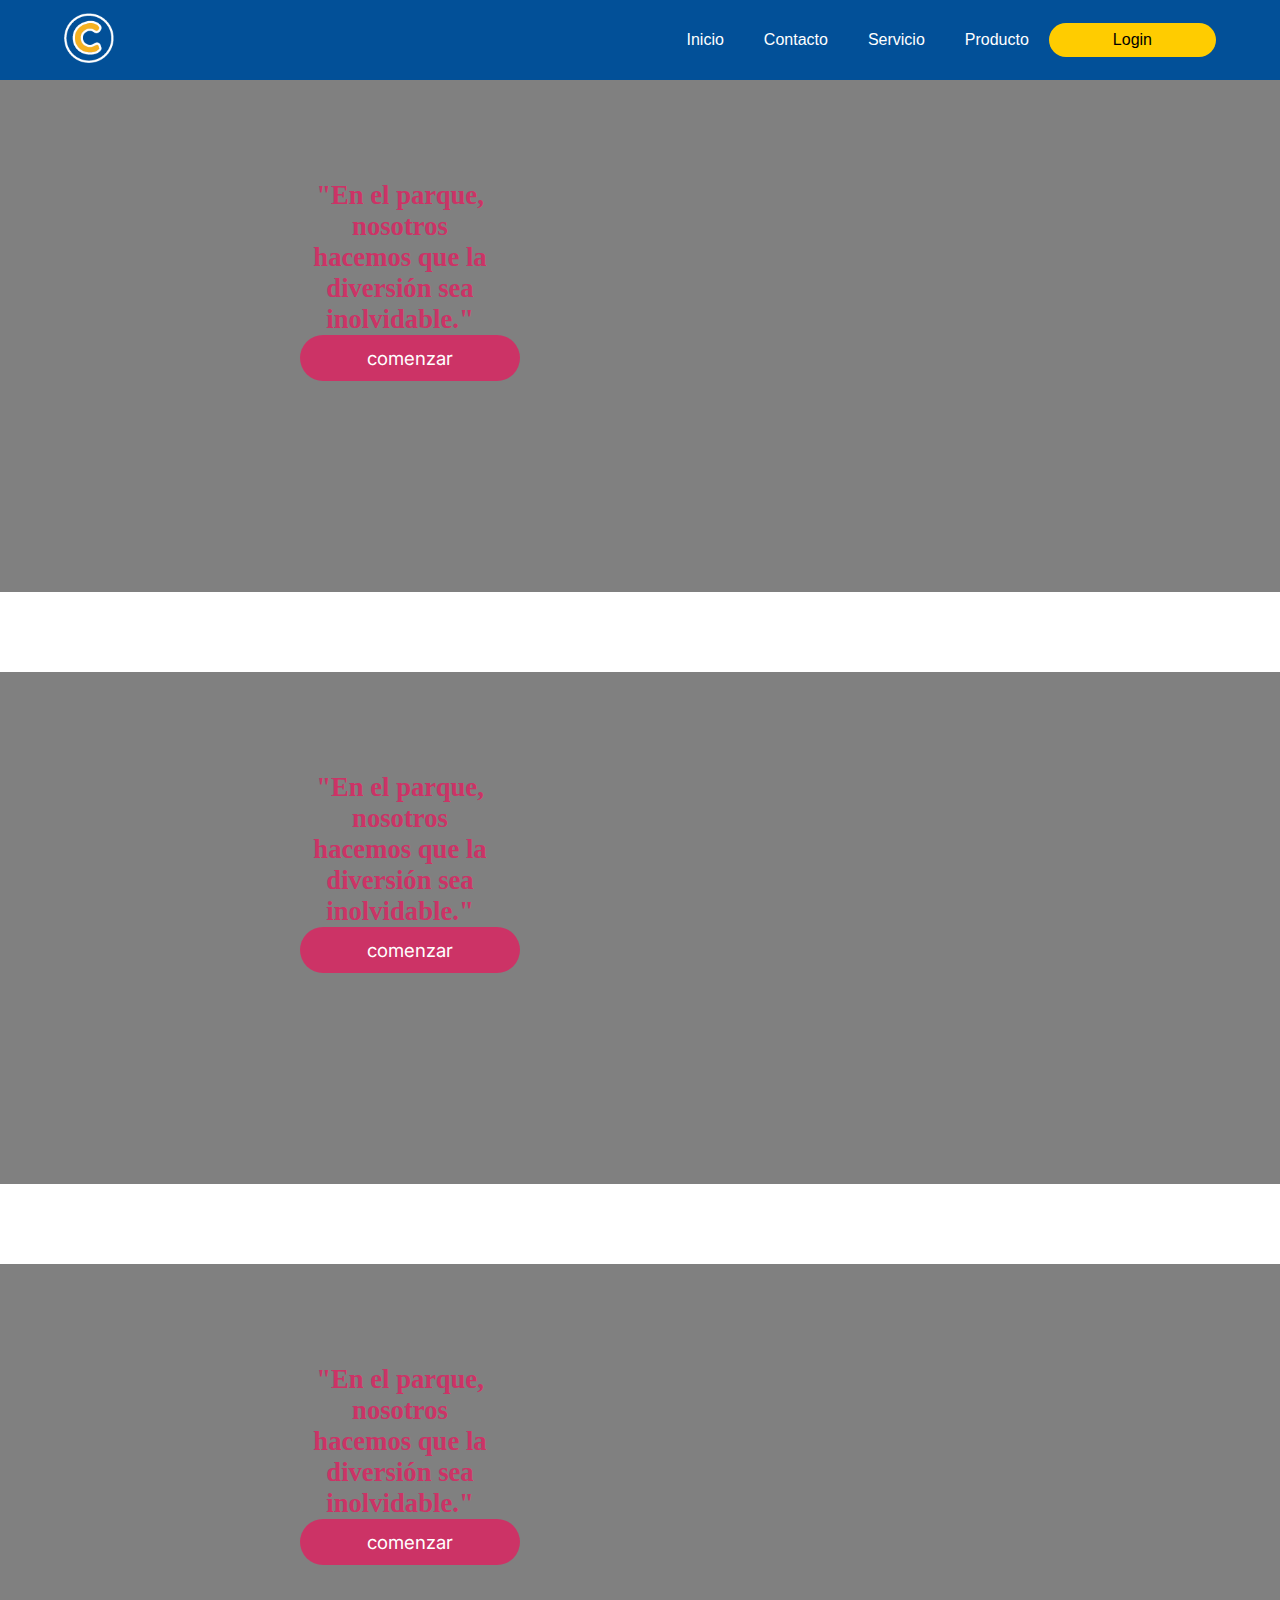
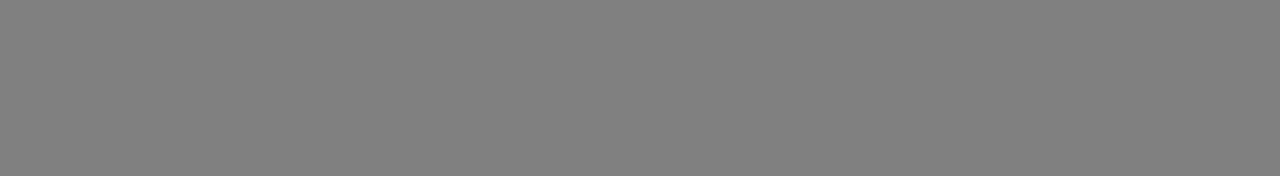
<file: SPRINT 2/index.html>
<!DOCTYPE html>
<html lang="en">
<head>
    <meta charset="UTF-8">
    <meta name="viewport" content="width=device-width, initial-scale=1.0">
    <title>Document</title>
    <link rel="stylesheet" href="style.css">
    <link rel="icon" type="img" href="./Imagenes/logo header.png">
    <link href="https://fonts.googleapis.com/css2?family=Inter&display=swap" rel="stylesheet">
</head>
<body>
    <nav id="mycarousel" class="carouselslide" data-ride="carousel">
        <ol class="carousel-indicator">
            <li data-target="mycarousel" data-slide-to="0"></li>
            <li data-target="mycarousel" data-slide-to="1"></li>
        </ol>
        <div class="carousel-inner">
            <div class="carousel">
                <div class="container">
                    <h2 class="frase">
                        "En el parque, nosotros hacemos que la diversión sea inolvidable."
                    </h2>
                    <button>
                        comenzar
                    </button>
                </div>
            </div>
        </div>
    </nav>

    <nav id="mycarousel" class="carouselslide" data-ride="carousel">
        <div class="carousel-inner">
            <div class="carousel">
                <div class="container">
                    <h2 class="frase">
                        "En el parque, nosotros hacemos que la diversión sea inolvidable."
                    </h2>
                    <button>
                        comenzar
                    </button>
                </div>
            </div>
        </div>
    </nav>
    <nav id="mycarousel" class="carouselslide" data-ride="carousel">
        <div class="carousel-inner">
            <div class="carousel">
                <div class="container">
                    <h2 class="frase">
                        "En el parque, nosotros hacemos que la diversión sea inolvidable."
                    </h2>
                    <button>
                        comenzar
                    </button>
                </div>
            </div>
        </div>
    </nav>

    <script src="script.js"></script>
    <header class="encabezado">
        <a class="logolink" href="https://insumos.crucijuegos.com/">
            <img src="Imagenes/logo header.png" class="logo" alt="">
        </a>
        <input type="checkbox" id="Menu" >
        <label for="Menu">
            <img src="Imagenes/Logo menu.png" class="menu-icono" alt="">
        </label>
        <ul class="menu">
                <a class="item" href="./Links/indexinicio.html">Inicio</a>
                <a class="item" href="./Links/indexcontacto.html">Contacto</a>
                <a class="item" href="#">Servicio</a>
                <a class="item" href="#">Producto</a>
                <a class="btn" href="./Links/indexregistro.html">Login</a>
        </ul>
    </header>
            
            
    
    
</body>
</html>
</file>
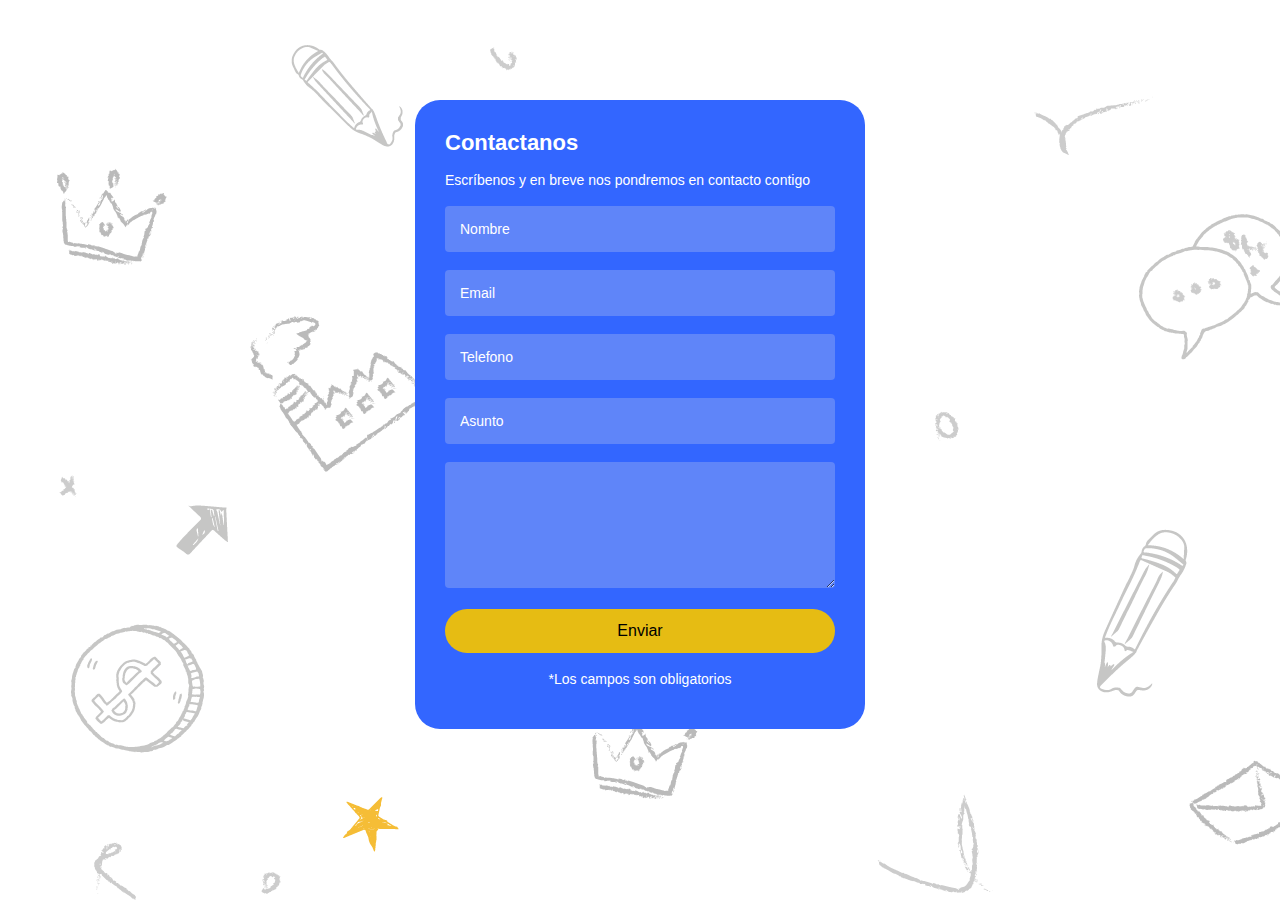
<file: Links/indexcontacto.html>
<!DOCTYPE html>
<html lang="en">
<head>
    <meta charset="UTF-8">
    <meta name="viewport" content="width=device-width, initial-scale=1.0">
    <title>document</title>
    <link rel="stylesheet" href="stylecontacto.css">
    <link rel="icon" type="img" href="./imagenes/logo header.png">
</head>
<body>
    <section class="form-register">
        <form action="" id="form">
            <h1>Contactanos</h1>
            <p class="p">Escríbenos y en breve nos pondremos en contacto contigo</p>
            <input class="controls" type="text" name="nombre" id="nombre" placeholder="Nombre">
            <input class="controls" type="text" name="email" id="email" placeholder="Email">
            <input class="controls" type="text" name="telefono" id="telefono" placeholder="Telefono">
            <input class="controls" type="text" name="asunto" id="asunto" placeholder="Asunto">
            <textarea name="area" id="mensaje" cols="40" rows="6"></textarea>
            <button class="boton" type="submit">Enviar</button>
            <p>*Los campos son obligatorios</p>   
            <p class="warnings" id="warning"></p> 
            <div id="button">
                <a class="btn"  href="file:///C:/Users/nicos/OneDrive/Escritorio/REPOSITORIO/index.html" id="boton2">Volver a página principal</a>
            </div>    
        </form>

    </section>
    <script src="contacto.js"></script>
</body>
</html>
</file>
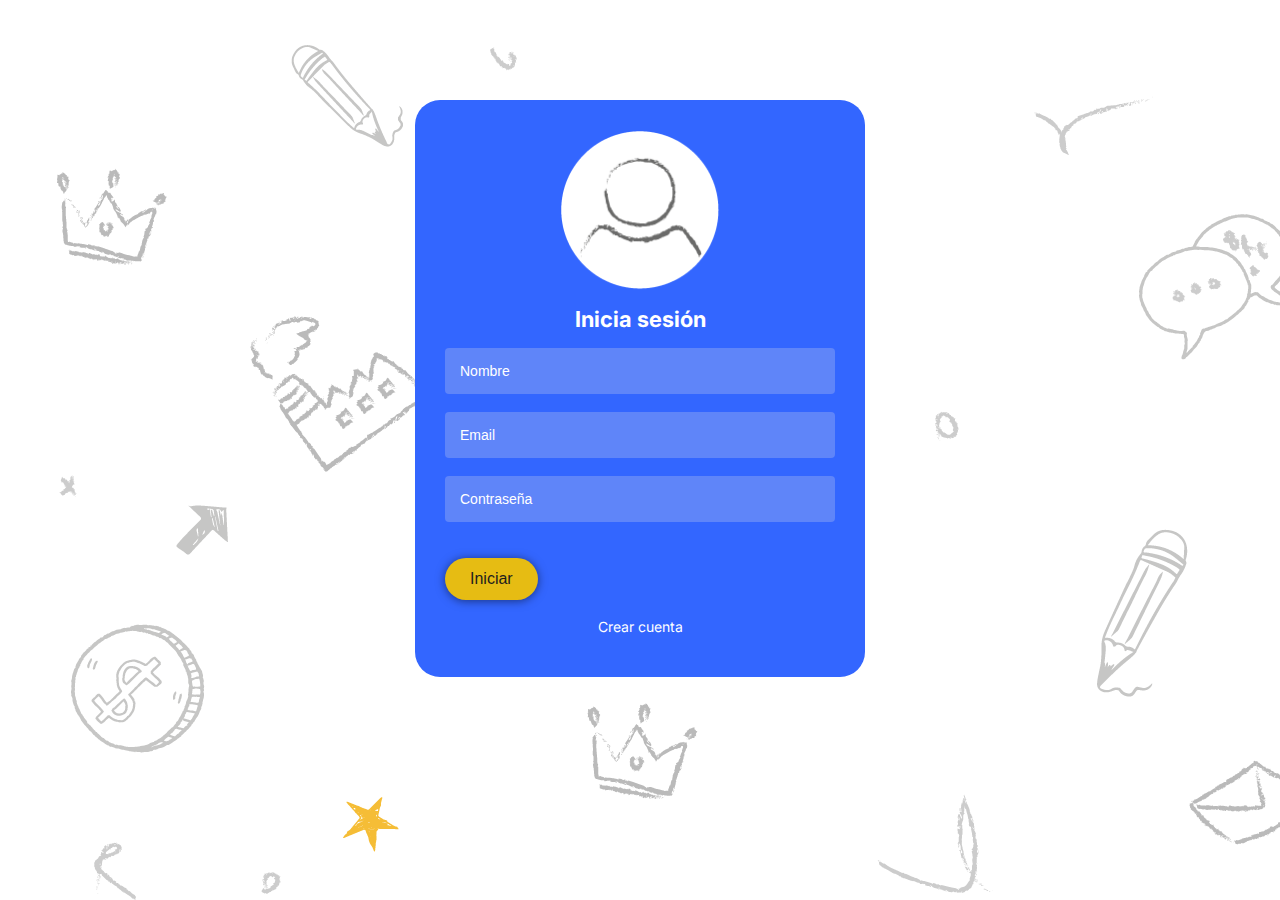
<file: Links/indexinicio.html>
<!DOCTYPE html>
<html lang="en">
<head>
    <meta charset="UTF-8">
    <meta name="viewport" content="width=device-width, initial-scale=1.0">
    <title>Formularioregistro</title>
    <link rel="stylesheet" href="styleinicio.css">
    <link href="https://fonts.googleapis.com/css2?family=Inter&display=swap" rel="stylesheet">
    <link rel="icon" type="img" href="./imagenes/logo header.png">
</head>
<body>
    <section class="form-register">
        <form action="" id="form">
            <div>
                <img class="imagen" src="imagenes/avatar.png" alt="usuarioicon">
            </div>
            <h1>Inicia sesión</h1>
            <input class="controls" type="text" name="nombres" id="nombre" placeholder="Nombre">
            <input class="controls" type="text" name="email" id="email" placeholder="Email">
            <input class="controls" type="password" name="contraseña" id="contraseña" placeholder="Contraseña">
            <button class="boton" type="submit" id="boton" href="">Iniciar</button>
            <p><a href="./indexregistro.html">Crear cuenta</a></p>
            <p class="warnings" id="warning"></p> 
        </form>
    </section>

    <script src="inicio.js"></script>
</body>
</html>
</file>
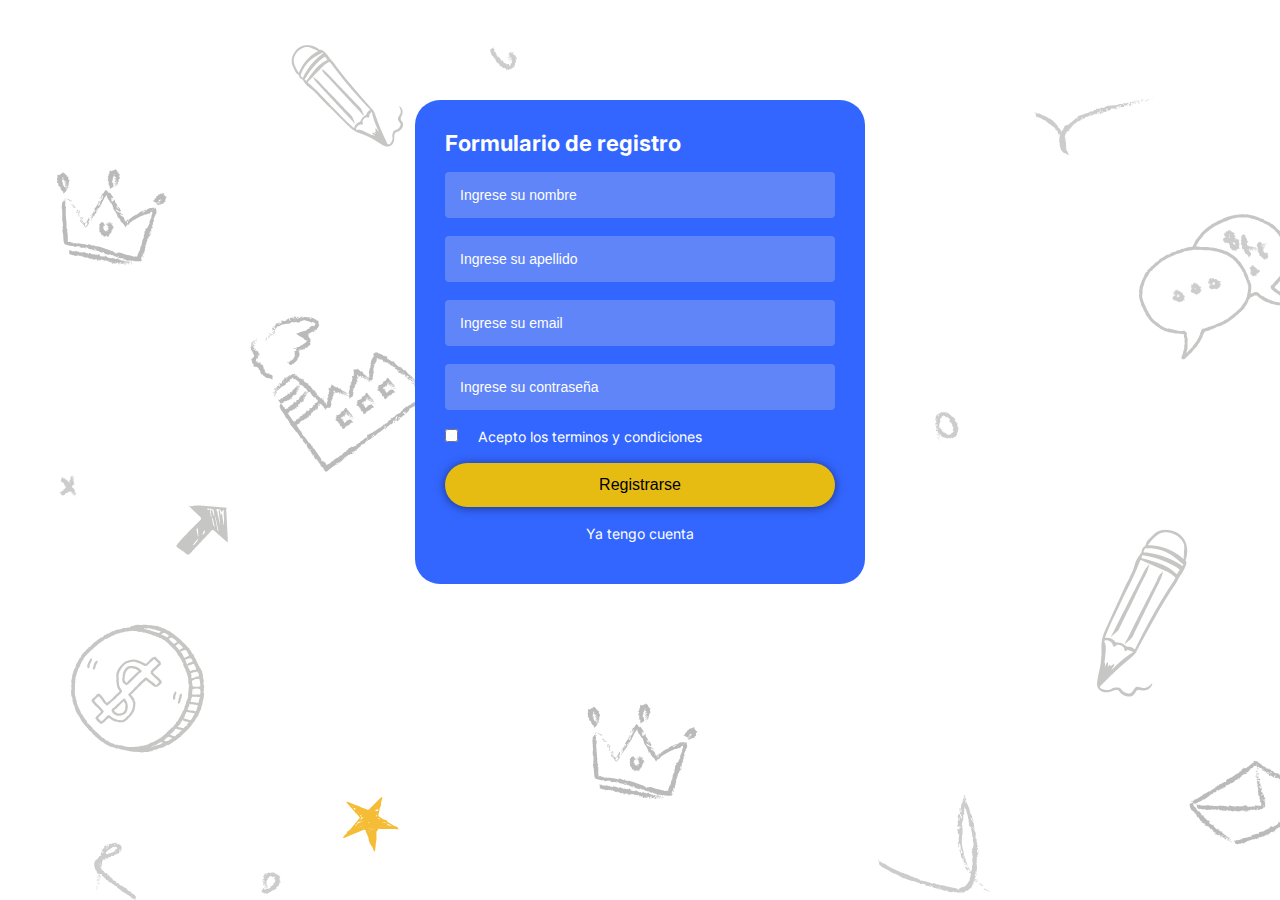
<file: Links/indexregistro.html>
<!DOCTYPE html>
<html lang="en">
<head>
    <meta charset="UTF-8">
    <meta name="viewport" content="width=device-width, initial-scale=1.0">
    <title>document</title>
    <link rel="stylesheet" href="styleregistro.css">
    <link href="https://fonts.googleapis.com/css2?family=Inter&display=swap" rel="stylesheet">
    <link rel="icon" type="img" href="./imagenes/logo header.png">
</head>
<body>
    <section class="form-register">
        <form action="" id="form">
            <div class="form">
                <h1>Formulario de registro</h1>
                <input class="controls" type="text" name="nombre" id="nombre" placeholder="Ingrese su nombre">
                <input class="controls" type="text" name="apellido" id="apellido" placeholder="Ingrese su apellido">
                <input class="controls" type="text" name="email" id="email" placeholder="Ingrese su email">
                <input class="controls" type="password" name="contraseña" id="contraseña" placeholder="Ingrese su contraseña">
                <div class="check">
                    <input type="checkbox" name="check" id="check"><a class="terminos" href="#">Acepto los terminos y condiciones</a>
                </div>
                <button class="boton" type="submit">Registrarse</button>
                <p><a href="./indexinicio.html">Ya tengo cuenta</a></p>
                <p class="warnings" id="warning"></p>
                <div id="button">
                    <a class="btn"  href="file:///C:/Users/nicos/OneDrive/Escritorio/REPOSITORIO/index.html" id="boton2">Volver a incio</a>
                </div>
            </div>        
        </form>
    </section>
    
    <script src="registro.js"></script>
</body>
</html>
</file>
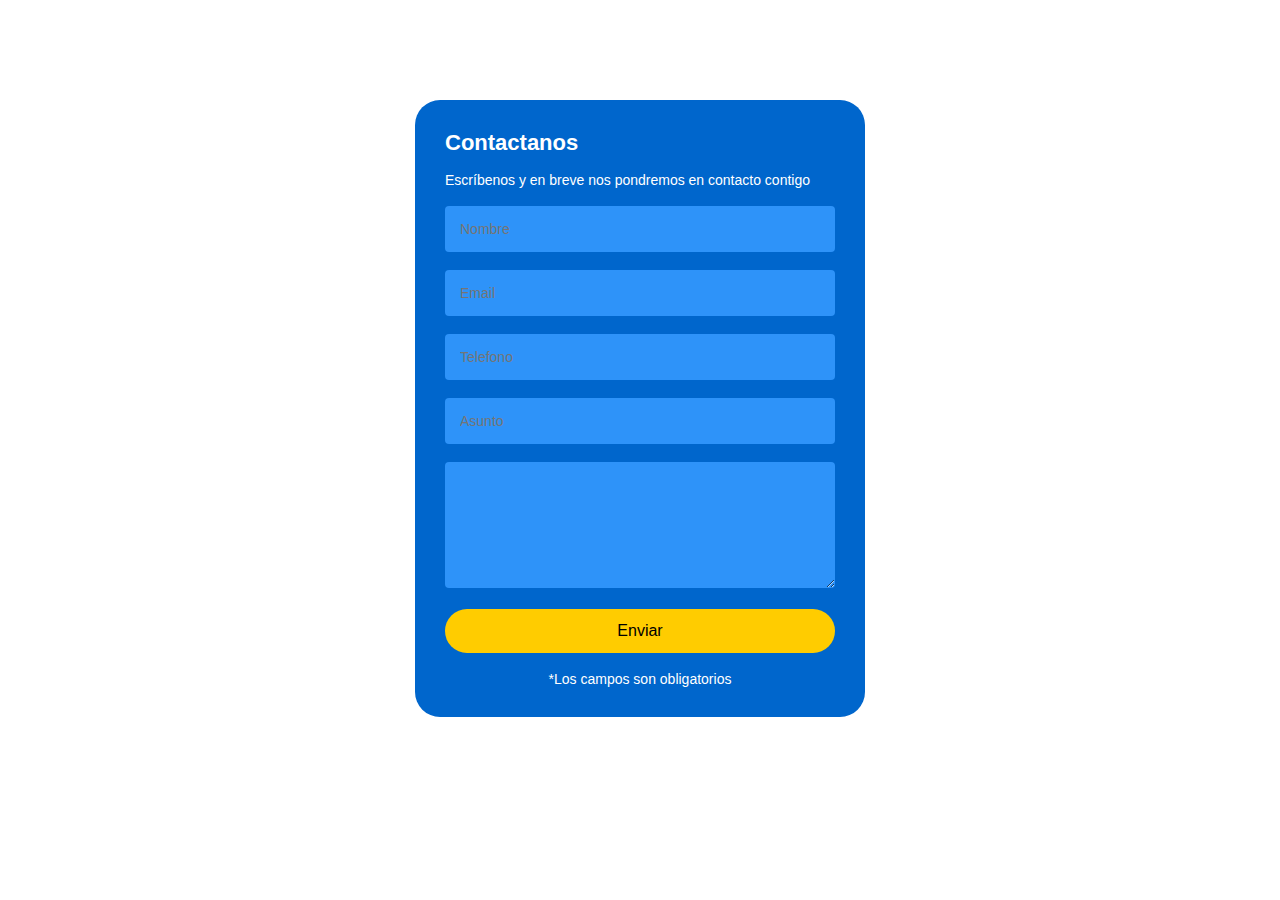
<file: SPRINT 2/Links/indexcontacto.html>
<!DOCTYPE html>
<html lang="en">
<head>
    <meta charset="UTF-8">
    <meta name="viewport" content="width=device-width, initial-scale=1.0">
    <title>Document</title>
    <link rel="stylesheet" href="stylecontacto.css">
</head>
<body>
    <section class="form-register">
        <!-- <form action=""> Poner el link -->
            <h3>Contactanos</h3>
            <p class="p">Escríbenos y en breve nos pondremos en contacto contigo</p>
            <input class="controls" type="text" name="nombre" id="nombre" placeholder="Nombre" required>
            <input class="controls" type="text" name="email" id="email" placeholder="Email">
            <input class="controls" type="text" name="telefono" id="telefono" placeholder="Telefono">
            <input class="controls" type="text" name="asunto" id="asunto" placeholder="Asunto">
            <textarea name="area" id="mensaje" cols="40" rows="6"></textarea>
            <input class="boton" type="submit" value="Enviar" onclick="alert('Ingrese todos los datos')">
            <p>*Los campos son obligatorios</p>        
        </form>
    </section>
    
</body>
</html>
</file>
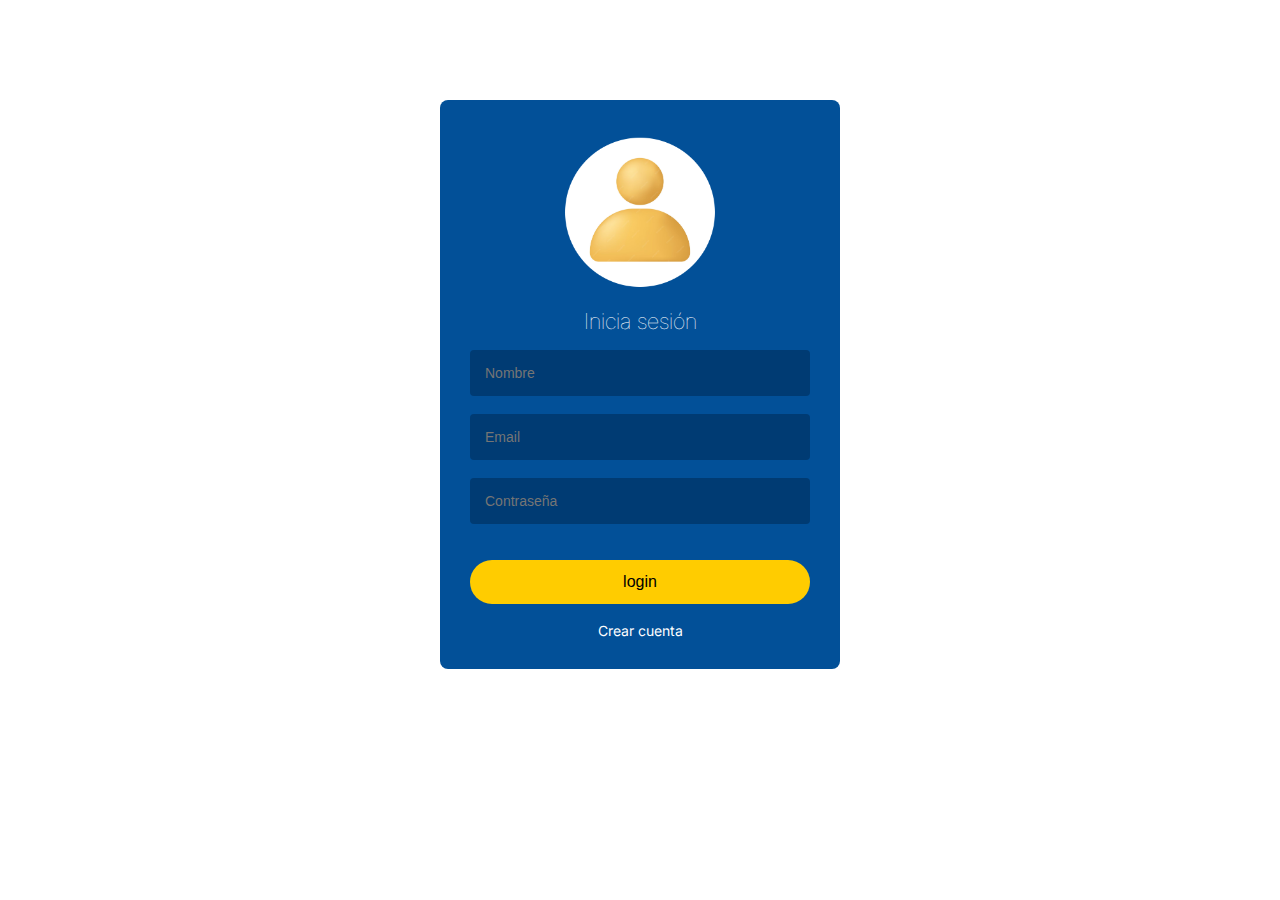
<file: SPRINT 2/Links/indexinicio.html>
<!DOCTYPE html>
<html lang="en">
<head>
    <meta charset="UTF-8">
    <meta name="viewport" content="width=device-width, initial-scale=1.0">
    <title>Formularioregistro</title>
    <link rel="stylesheet" href="styleinicio.css">
    <link href="https://fonts.googleapis.com/css2?family=Inter&display=swap" rel="stylesheet">
</head>
<body>
    <section class="form-register">
            <div>
                <img class="imagen" src="imagenes/usuarioicon.png" alt="usuarioicon">
            </div>
        <!-- <form action=""> Poner el link -->
            <h3>Inicia sesión</h3>
            <input class="controls" type="text" name="nombres" id="nombres" placeholder="Nombre">
            <input class="controls" type="text" name="email" id="email" placeholder="Email">
            <input class="controls" type="password" name="contraseña" id="contraseña" placeholder="Contraseña">
            <input class="boton" type="submit" value="login">
            <p><a href="./indexregistro.html">Crear cuenta</a></p>        
        </form>
    </section>



</body>
</html>
</file>
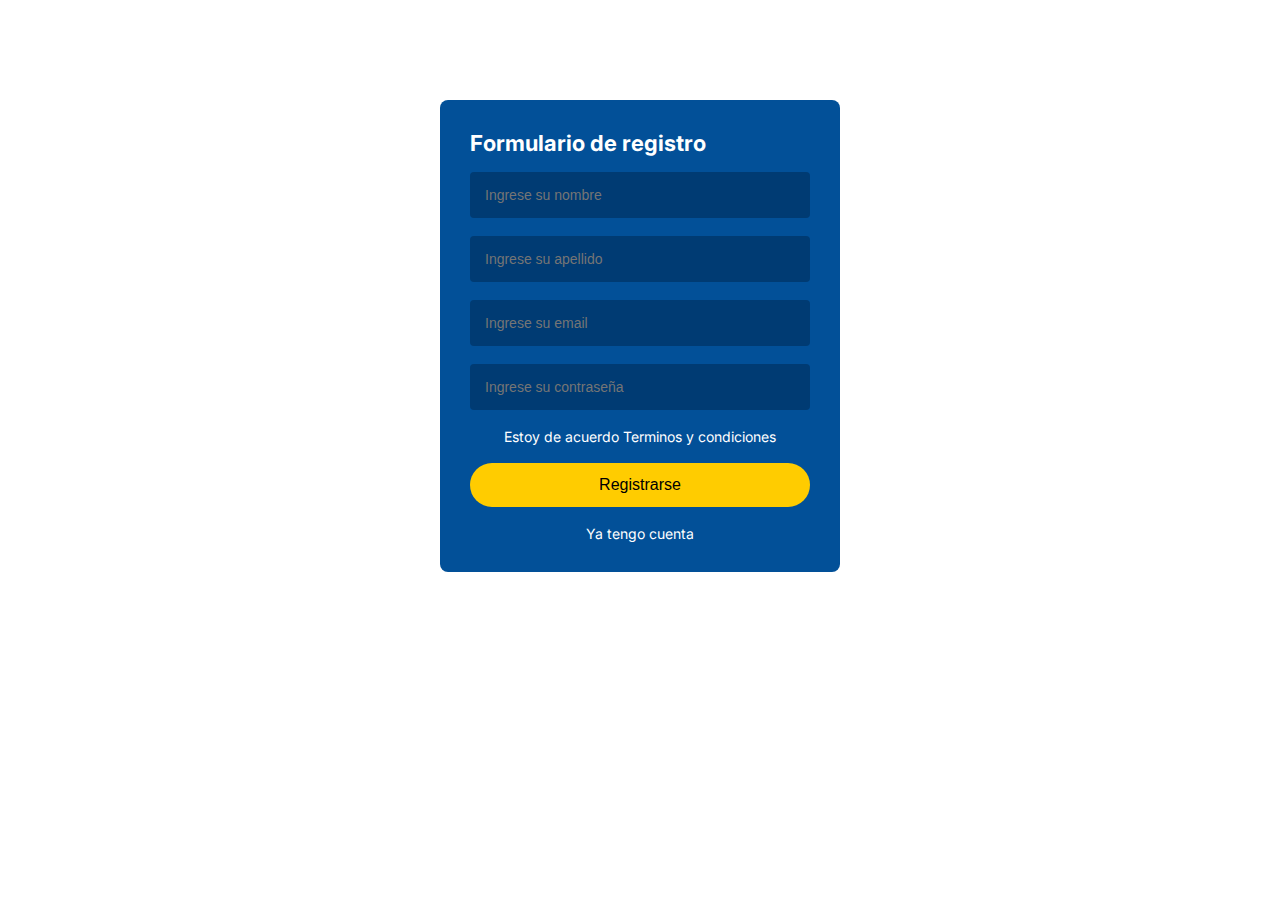
<file: SPRINT 2/Links/indexregistro.html>
<!DOCTYPE html>
<html lang="en">
<head>
    <meta charset="UTF-8">
    <meta name="viewport" content="width=device-width, initial-scale=1.0">
    <title>Formularioregistro</title>
    <link rel="stylesheet" href="styleregistro.css">
    <link href="https://fonts.googleapis.com/css2?family=Inter&display=swap" rel="stylesheet">
</head>
<body>
    <section class="form-register">
        <!-- <form action=""> Poner el link -->
            <h3>Formulario de registro</h3>
            <input class="controls" type="text" name="nombres" id="nombres" placeholder="Ingrese su nombre">
            <input class="controls" type="text" name="apellido" id="apellido" placeholder="Ingrese su apellido">
            <input class="controls" type="text" name="email" id="email" placeholder="Ingrese su email">
            <input class="controls" type="password" name="contraseña" id="contraseña" placeholder="Ingrese su contraseña">
            <p>Estoy de acuerdo <a href="#">Terminos y condiciones</a></p>
            <input class="boton" type="submit" value="Registrarse">
            <p><a href="./indexinicio.html">Ya tengo cuenta</a></p>        
        </form>
    </section>



</body>
</html>
</file>
<file: SPRINT 2/style.css>
*{
    list-style: none;
    padding: 0;
    margin: 0;
    box-sizing: border-box;
}


/* NAVBAR */

body{
    height: 145vh;
    position: relative;
    background-position: center center;
}

header{
    width: 100%;
    position: fixed;
    top: 0;
    left: 0;
    display: flex;
    justify-content: space-between;
    align-items: center;
    padding: 0 5%;
    height: 80px;
    background-color: #025098;
    font-family: sans-serif;
}

.logo{
    height: 50px;

}

.menu{
    display: flex;
    justify-content: center;
    align-items: center;
}

.item{
    margin: 0;
    padding: 20px;
    font-size: 12pt;
    cursor: pointer;
    color:#fff;
    text-decoration: none;
}

.item:hover{
    color: #FFCC00;
}

#Menu{
    display: none;
}

.menu-icono{
    width: 25px;

}

label{
    cursor: pointer;
    display: none;
}

.btn{
    padding: 8px 64px;
    border-radius: 20px;
    text-decoration: none;
    cursor: pointer;
    background-color: #FFCC00;
    color: black;
}

.btn:hover{
    background-color:#daae00;
}

@media(max-width:800px){
    .menu{
        padding: 30px;
        margin: 0;
    }
    label{
        display: initial;
    }
    .menu{
        position: absolute;
        top: 100%;
        right: 0;
        left: 0;
        background-color:#035caf;
        display: none;
    }

    .btn{
        width: 50px;
    }

    #Menu:checked ~ .menu{
        display: initial;
    }
}

/* CARROUSEL */
.carousel{
    position: relative;
    background-color: grey;
    margin-top: 80px;
    height: 32rem;
    width: cover;
    color: white;  
}

.container{
    position: absolute;
    width: 100%;
    display: flex;
    flex-direction: column;
    padding-right: 40px;
    padding-left: 300px;
    padding-top: 100px;
}

button{
    width: 220px;
    height: 46px;
    color: #fff;
    background: #CC3366;
    margin: 0px;
    font-family: 'Inter', sans-serif;    ; 
    font-size: 14pt;
    border: none;
    border-radius: 30px;
    
}


.frase{
    color: #CC3366;
    font-size: 20pt;
    font-family: 'Geomanist';
    width: 200px;
    text-align: center;
}
</file>
<file: Links/stylecontacto.css>
*{
    padding: 0;
    margin: 0;
    box-sizing: border-box;
}

body{
    background-image: url(./imagenes/FONDO.png);
}

.form-register{
    width: 450px;
    background-color:#3366FF;
    padding: 30px;
    margin: auto;
    margin-top: 100px;
    border-radius: 25px;
    font-family:'Inter', sans-serif; ;
    font-size: 14px;
    color: #fff;
}

h1{
    font-size: 22px;
    margin-bottom: 16px;
}

.controls{
    width: 100%;
    background-color: #5f85f9;
    border: #0066CC;
    border-radius: 4px;
    padding: 15px;
    margin-bottom:18px ;
    font-family: sans-serif;
    font-size: 14px; 
    color: #ffffff; 
}

.boton{
    width: 100%;
    height: 44px;
    border: none;
    border-radius: 25px;
    background-color: #e6bc13;
    margin: 18px 0 ;
    cursor: pointer;
    font-size: 16px;
}

.boton:hover{
    background-color:#fcd848;
}

:focus{
    outline: 2px solid #FFCC00;
}


a{
    text-decoration: none;
    color: #fff;
}

p{
    text-align: center;
}

.p{
    text-align: left;
    margin-bottom: 18px;
}

textarea{
    width: 100%;
    background-color: #5f85f9;
    border: #0066CC;
    border-radius: 4px;
    color: #fff;
    font-family: sans-serif;
    font-size: 14px;
    padding: 15px;
}

:focus{
    outline: 2px solid #FFCC00;
}

::placeholder{
    color: #fff;
}

.warnings{
    font-size: 14px;
    text-align: center;
    margin-top: 12px;
    margin-bottom: 12px;
    color: rgb(255, 213, 98);
    font-weight: 3;
}

#boton2{
    display: flex;
    justify-content: center;
    padding: 12px 25px 12px 25px;
    border: none;
    text-decoration: none;
    border-radius: 25px;
    background-color: #3366FF;
    color: #d5d5d5;
    cursor: pointer;
    font-size: 16px;
    box-shadow: 0px 1px 10px rgba(2, 0, 51, 0.5);

}

#boton2:hover{
    background-color: #4674fc;
    color: #fff;
}

#button{
    display: none;
}
</file>
<file: Links/styleinicio.css>
*{
    padding: 0;
    margin: 0;
    box-sizing: border-box;
}

body{
    background-image: url(./imagenes/FONDO.png);
}

.form-register{
    width: 450px;
    background-color: #3366FF;
    padding: 30px;
    margin: auto;
    margin-top: 100px;
    border-radius: 25px;
    font-family:'Inter', sans-serif; ;
    font-size: 14px;
    color: #fff;
}

.imagen{
    width: 160px;
}

div{
    display: flex;
    justify-content: center;
}

h1{
    font-size: 22px;
    margin: 16px;
    text-align: center;
}

.controls{
    width: 100%;
    background-color: #5f85f9;
    border:#daae00;
    border-radius: 4px;
    padding: 15px;
    margin-bottom:18px ;
    font-family: sans-serif;
    font-size: 14px; 
    color: #fff; 
}

#boton{
    display: flex;
    justify-content: center;
    padding: 12px 25px 12px 25px;
    border: none;
    text-decoration: none;
    border-radius: 25px;
    background-color: #e6bc13;
    color: #1e1e1e;
    cursor: pointer;
    font-size: 16px;
    box-shadow: 0px 1px 10px rgba(0, 0, 0, 0.5);
    margin: 18px 0 ;
}

#boton:hover{
    background-color:#fcd848;

}


:focus{
    outline: 2px solid #FFCC00;
}

a{
    text-decoration: none;
    color: #fff;
}

p{
    text-align: center;
}

.form-register a:hover{
    color: #e6bc13;
    text-decoration: underline;
}

::placeholder{
    color: #fff;
}

.warnings{
    font-size: 14px;
    text-align: center;
    margin-top: 12px;
    color: rgb(255, 213, 98);
    font-weight: 3;
}
</file>
<file: Links/styleregistro.css>
*{
    padding: 0;
    margin: 0;
    box-sizing: border-box;
}

body{
    background-image: url(./imagenes/FONDO.png);
}

.form-register{
    width: 450px;
    background-color:#3366FF;
    padding: 30px;
    margin: auto;
    margin-top: 100px;
    border-radius: 25px;
    font-family:'Inter', sans-serif; ;
    font-size: 14px;
    color: #fff;
}

h1{
    font-size: 22px;
    margin-bottom: 16px;
}

.controls{
    width: 100%;
    background-color: #5f85f9;
    border: #003b73;
    border-radius: 4px;
    padding: 15px;
    margin-bottom:18px ;
    font-family: sans-serif;
    font-size: 14px; 
    color: #fff; 
}

.boton{
    width: 100%;
    height: 44px;
    border: none;
    border-radius: 25px;
    background-color: #e6bc13;
    margin: 18px 0 ;
    cursor: pointer;
    font-size: 16px;
    box-shadow: 0px 1px 10px rgba(0, 0, 0, 0.5);
}

.boton:hover{
    background-color:#fcd848;
}

a{
    text-decoration: none;
    color: #fff;
}

p{
    text-align: center;
}

.form-register a:hover{
    color:#fcd848;
    text-decoration: underline;
}

:focus{
    outline: 2px solid #FFCC00;
}

::placeholder{
    color: #fff;
}


.warnings{
    font-size: 14px;
    text-align: center;
    margin-top: 12px;
    margin-bottom: 12px;
    color: rgb(255, 213, 98);
    font-weight: 3;
}

.terminos{
    margin-left: 20px;
}

#boton2{
    display: flex;
    justify-content: center;
    padding: 12px 25px 12px 25px;
    border: none;
    text-decoration: none;
    border-radius: 25px;
    background-color: #3366FF;
    color: #d5d5d5;
    cursor: pointer;
    font-size: 16px;
    box-shadow: 0px 1px 10px rgba(2, 0, 51, 0.5);

}

#boton2:hover{
    background-color: #4674fc;
    color: #fff;
}

#button{
    display: none;
}
</file>
<file: SPRINT 2/Links/stylecontacto.css>
*{
    padding: 0;
    margin: 0;
    box-sizing: border-box;
}

.form-register{
    width: 450px;
    background-color: #0066CC;
    padding: 30px;
    margin: auto;
    margin-top: 100px;
    border-radius: 25px;
    font-family:'Inter', sans-serif; ;
    font-size: 14px;
    color: #fff;
}

h3{
    font-size: 22px;
    margin-bottom: 16px;
}

.controls{
    width: 100%;
    background-color: #2e93f9;
    border: #0066CC;
    border-radius: 4px;
    padding: 15px;
    margin-bottom:18px ;
    font-family: sans-serif;
    font-size: 14px; 
    color: #fff; 
}

.boton{
    width: 100%;
    height: 44px;
    border: none;
    border-radius: 25px;
    background-color: #FFCC00;
    margin: 18px 0 ;
    cursor: pointer;
    font-size: 16px;
}

.boton:hover{
    background-color:#daae00;
}

a{
    text-decoration: none;
    color: #fff;
}

p{
    text-align: center;
}

.p{
    text-align: left;
    margin-bottom: 18px;
}

textarea{
    width: 100%;
    background-color: #2e93f9;
    border: #0066CC;
    border-radius: 4px;
    color: #fff;
    font-family: sans-serif;
    font-size: 14px;
    padding: 15px;
}

:focus{
    outline: 1px solid #FFCC00;
}
</file>
<file: SPRINT 2/Links/styleinicio.css>
*{
    padding: 0;
    margin: 0;
    box-sizing: border-box;
}

.form-register{
    width: 400px;
    background-color: #025098;
    padding: 30px;
    margin: auto;
    margin-top: 100px;
    border-radius: 8px;
    font-family:'Inter', sans-serif; ;
    font-size: 14px;
    color: #fff;
}

.imagen{
    width: 160px;
}

div{
    display: flex;
    justify-content: center;
}

h3{
    font-size: 22px;
    margin: 16px;
    font-weight: 1;
    text-align: center;
}

.controls{
    width: 100%;
    background-color: #003b73;
    border: #003b73;
    border-radius: 4px;
    padding: 15px;
    margin-bottom:18px ;
    font-family: sans-serif;
    font-size: 14px; 
    color: #fff; 
}

.boton{
    width: 100%;
    height: 44px;
    border: none;
    border-radius: 25px;
    background-color: #FFCC00;
    margin: 18px 0 ;
    cursor: pointer;
    font-size: 16px;
}

.boton:hover{
    background-color:#daae00 ;

}


:focus{
    outline: 1px solid #FFCC00;
}

a{
    text-decoration: none;
    color: #fff;
}

p{
    text-align: center;
}

.form-register a:hover{
    color: #FFCC00;
    text-decoration: underline;
}
</file>
<file: SPRINT 2/Links/styleregistro.css>
*{
    padding: 0;
    margin: 0;
    box-sizing: border-box;
}

.form-register{
    width: 400px;
    background-color: #025098;
    padding: 30px;
    margin: auto;
    margin-top: 100px;
    border-radius: 8px;
    font-family:'Inter', sans-serif; ;
    font-size: 14px;
    color: #fff;
}

h3{
    font-size: 22px;
    margin-bottom: 16px;
}

.controls{
    width: 100%;
    background-color: #003b73;
    border: #003b73;
    border-radius: 4px;
    padding: 15px;
    margin-bottom:18px ;
    font-family: sans-serif;
    font-size: 14px; 
    color: #fff; 
}

:focus{
    outline: 1px solid #FFCC00;
}

.boton{
    width: 100%;
    height: 44px;
    border: none;
    border-radius: 25px;
    background-color: #FFCC00;
    margin: 18px 0 ;
    cursor: pointer;
    font-size: 16px;
}

a{
    text-decoration: none;
    color: #fff;
}

p{
    text-align: center;
}

.form-register a:hover{
    color: #FFCC00;
    text-decoration: underline;
}
</file>
